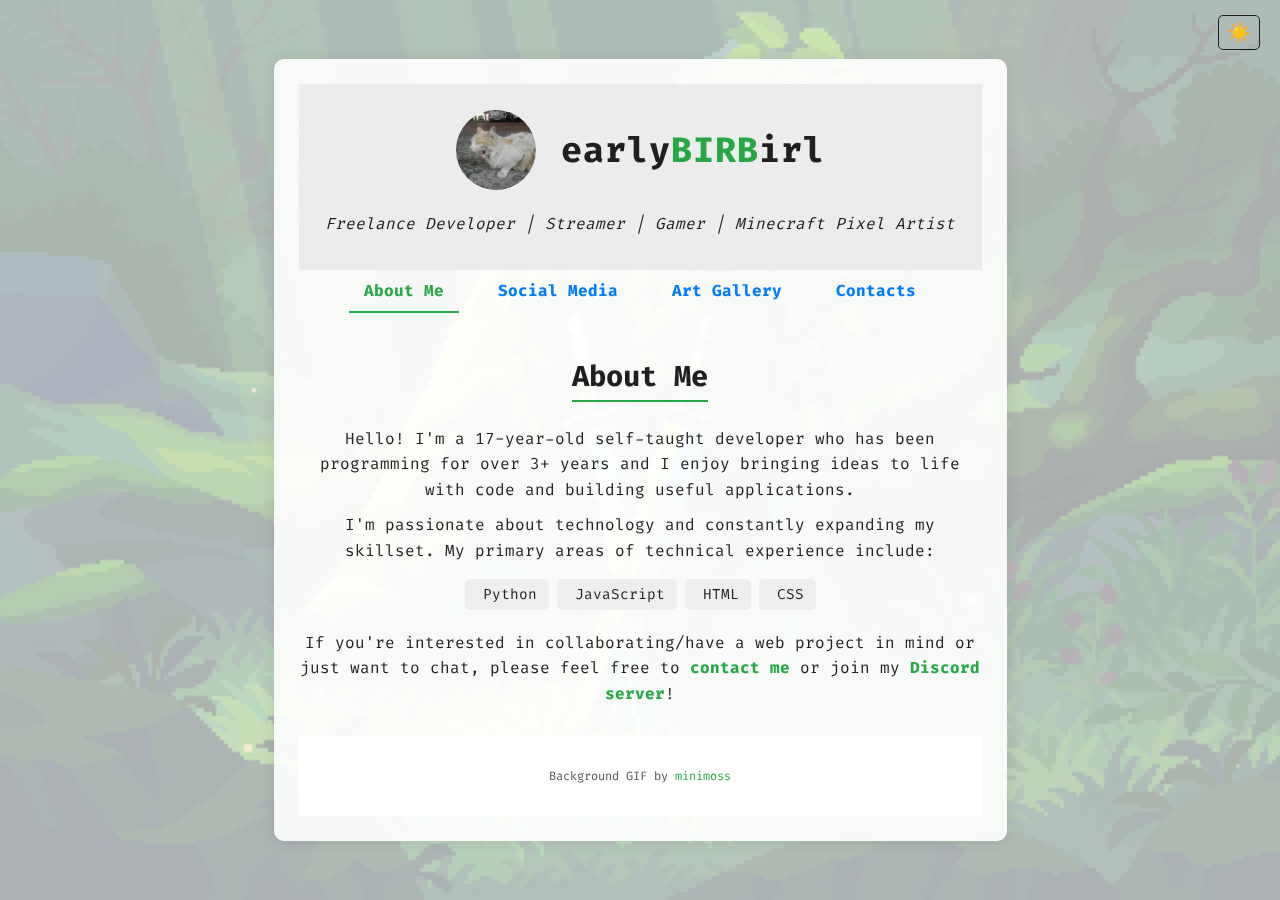
<file: index.html>
<!DOCTYPE html>
<html lang="en">
<head>
    <meta charset="UTF-8">
    <meta name="viewport" content="width=device-width, initial-scale=1.0">
    <title>earlyBIRBirl</title>
    <link rel="icon" href="assets/images/profile.webp" type="image/png">

    <meta name="description" content="Personal site of earlyBIRBirl - Developer, Streamer, Minecraft Artist.">

    <link rel="stylesheet" href="assets/fonts/font-awesome/style.css">
    <link rel="stylesheet" href="css/style.css">
</head>
<body>

    <div class="background-video">
        <video autoplay loop muted playsinline>
            <source src="assets/background/background.webm" type="video/webm">
            Your browser does not support the video tag.
        </video>
        <div class="background-overlay"></div>
    </div>

    <main class="container">

        <header>
            <div class="header-content">
                <img src="assets/images/profile.webp" alt="Profile Image of earlyBIRBirl">
                <h1>
                    early<span class="birb-green">BIRB</span>irl
                </h1>
            </div>
            <button id="theme-toggle" aria-label="Toggle theme" title="Toggle between light and dark theme">🌙</button>
            <p>
                Freelance Developer | Streamer | Gamer | Minecraft Pixel Artist
            </p>
        </header>

        <nav>
            <a href="#about" class="tab-link active">About Me</a>
            <a href="#socials" class="tab-link">Social Media</a>
            <a href="#gallery" class="tab-link">Art Gallery</a>
            <a href="#contact" class="tab-link">Contacts</a>
        </nav>

        <section id="about" class="section">
            <h2>About Me</h2>
            <p>
                Hello! I'm a 17-year-old self-taught developer who has been programming for over 3+ years and I enjoy bringing ideas to life with code and building useful applications.
                </p>
            <p>
                I'm passionate about technology and constantly expanding my skillset. My primary areas of technical experience include:
                </p>

            <ul class="skills-list">
                <li><i class="icon-py"></i>Python</li>
                <li><i class="icon-js"></i>JavaScript</li>
                <li><i class="icon-html"></i>HTML</li>
                <li><i class="icon-css"></i>CSS</li>
                </ul>
            <p>
                If you're interested in collaborating/have a web project in mind or just want to chat, please feel free to <a href="#contact" class="tab-link">contact me</a> or join my <a href="#socials" class="tab-link"> Discord server</a>!
                </p>
        </section>

        <section id="socials" class="section">
          <h2>Social Media</h2>
          <div class="blocks-container">
            <a href="https://www.youtube.com/@earlybirbirl" target="_blank" class="block" rel="noopener noreferrer">
              <i class="icon-youtube"></i>
              <span>YouTube</span>
            </a>
            <a href="https://www.twitch.tv/earlybirbirl" target="_blank" class="block" rel="noopener noreferrer">
              <i class="icon-twitch"></i>
              <span>Twitch</span>
            </a>
            <a href="https://www.github.com/earlyBIRBirl" target="_blank" class="block" rel="noopener noreferrer">
              <i class="icon-github"></i>
              <span>GitHub</span>
            </a>
            <a href="https://discord.gg/5MpzkW7JWU" target="_blank" class="block" rel="noopener noreferrer">
              <img src="assets/images/discord_icon.webp" alt="Discord Server Icon" class="social-icon">
              <span>Discord Server</span>
            </a>
          </div>
          <div id="twitch-embed-container" style="display: none; margin-top: 15px;">
            <div class="twitch-embed-wrapper">
              <iframe
                src="https://player.twitch.tv/?channel=earlybirbirl&parent=earlybirbirl.github.io&parent=localhost"
                frameborder="0"
                scrolling="no"
                allowfullscreen="true">
              </iframe>
            </div>
          </div>
        </section>

        <section id="gallery" class="section">
            <h2>Artwork Gallery</h2>
            <div class="gallery">
                <img
                    src="assets/art/yagami.webp"
                    alt="Light Yagami"
                    data-lightbox="art-gallery"
                    data-caption="Light Yagami"
                    loading="lazy"
                />
                <img
                    src="assets/art/eren.webp"
                    alt="Eren Yaeger"
                    data-lightbox="art-gallery"
                    data-caption="Eren Yaeger"
                    loading="lazy"
                />
                <img
                    src="assets/art/luffy.webp"
                    alt="Monkey D. Luffy"
                    data-lightbox="art-gallery"
                    data-caption="Monkey D. Luffy"
                    loading="lazy"
                />
                <img
                    src="assets/art/gon.webp"
                    alt="Gon Freecss"
                    data-lightbox="art-gallery"
                    data-caption="Gon Freecss"
                    loading="lazy"
                />
                <img
                    src="assets/art/nezuko.webp"
                    alt="Nezuko Kamado"
                    data-lightbox="art-gallery"
                    data-caption="Nezuko Kamado"
                    loading="lazy"
                />
            </div>
        </section>

        <section id="contact" class="section">
            <h2>Contact Me</h2>
            <div class="blocks-container">
                <a href="mailto:earlybirdirl@gmail.com" class="block">
                    <i class="icon-mail"></i>
                    <span>Email: earlybirdirl@gmail.com</span>
                </a>
                <div
                    class="block"
                    id="discord-copy"
                    style="cursor: pointer;"
                    title="Click to copy Discord!"
                >
                    <i class="icon-discord"></i>
                    <span>Discord: earlybirbirl</span>
                </div>
            </div>
        </section>

        <footer>
            <div class="credit">
                <p>
                    Background GIF by
                    <a href="https://deviantart.com/minimoss" target="_blank" rel="noopener noreferrer">minimoss</a>
                </p>
            </div>
        </footer>
    </main>

    <div id="copy-toast">Copied Discord: earlybirbirl</div>

    <script src="js/script.js" defer></script>

    </body>
</html>
</file>
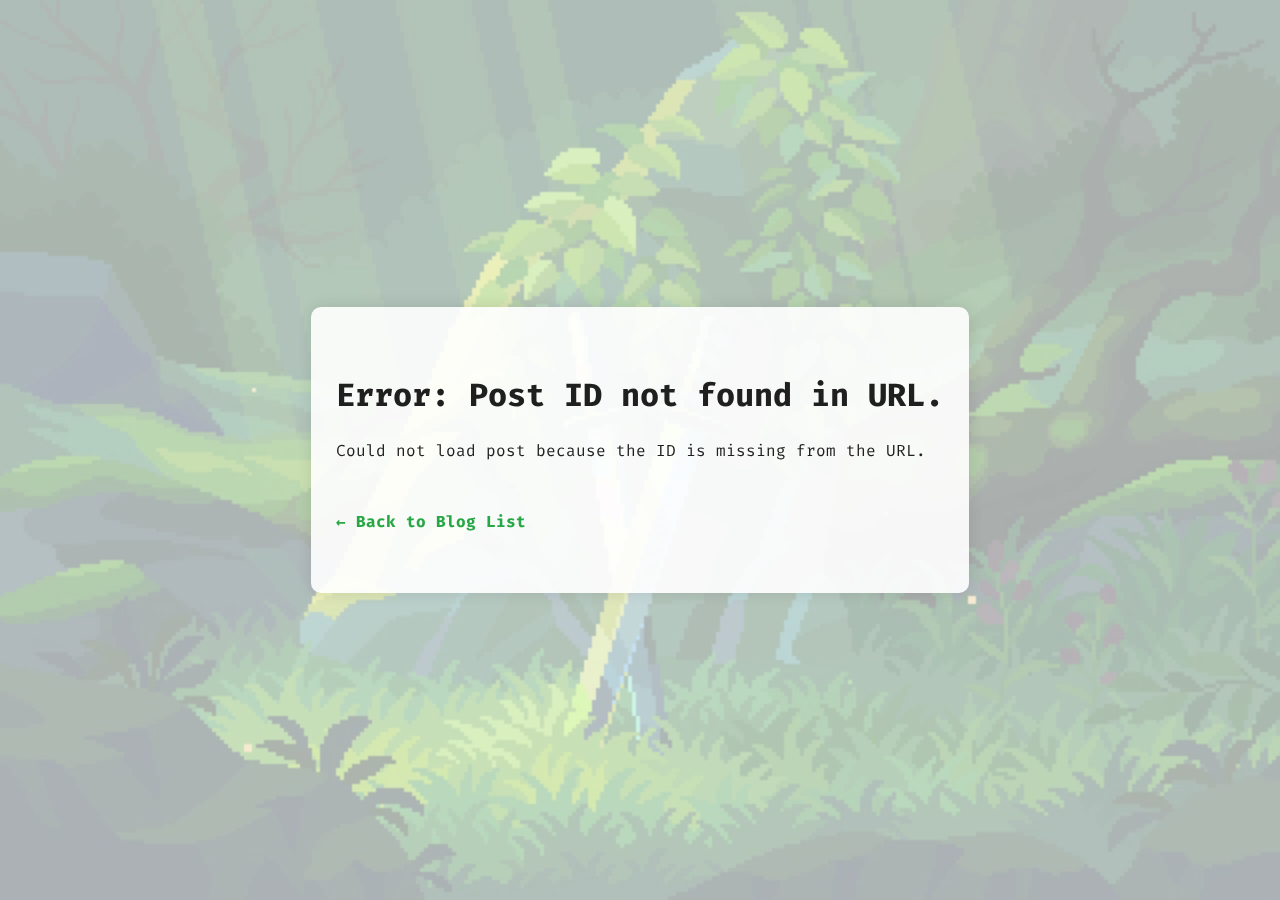
<file: post.html>
<!doctype html>
<html lang="en">
<head>
    <meta charset="UTF-8">
    <meta name="viewport" content="width=device-width, initial-scale=1.0">
    <title>Blog Post - earlyBIRBirl</title>
    <link rel="icon" href="assets/images/profile.webp" type="image/png">
    <meta name="description" content="Blog post from earlyBIRBirl's personal site.">
    <link rel="stylesheet" href="assets/fonts/font-awesome/style.css">
     <link rel="stylesheet" href="css/style.css">
    <style>
        /* Add some basic padding/margin for the article */
        #single-post-content {
            padding: 20px 0;
            max-width: 800px;
            margin: 0 auto;
        }
        #post-body {
            line-height: 1.7;
            margin-top: 15px;
        }
        #post-date {
            color: var(--credit-color);
            font-size: 0.9em;
            margin-bottom: 10px;
            font-style: italic;
        }
        .back-link {
             display: inline-block;
             margin-top: 30px;
             color: var(--primary-color);
             text-decoration: none;
             font-weight: bold;
        }
        .back-link:hover {
             text-decoration: underline;
        }
        /* Basic loading indicator */
        .loading-placeholder {
             color: var(--text-color);
             text-align: center;
             padding: 50px 0;
        }
    </style>
</head>
<body>
    <div class="background-video">
        <video autoplay loop muted playsinline>
            <source src="assets/background/background.webm" type="video/webm">
            Your browser does not support the video tag.
        </video>
        <div class="background-overlay"></div>
    </div>
    <main class="container"> <article id="single-post-content">
            <h1 id="post-title"><p class="loading-placeholder">Loading Post...</p></h1>
            <p id="post-date"></p>
            <div id="post-body">
                 </div>

            <p><a href="/#blog" class="back-link">&larr; Back to Blog List</a></p>
        </article>
    </main>

    <script src="js/post-script.js" defer></script>
</body>
</html>
</file>
<file: assets/fonts/font-awesome/style.css>
@font-face {
  font-family: 'Icons';
  src:  url('fonts/Icons.eot?v9mied');
  src:  url('fonts/Icons.eot?v9mied#iefix') format('embedded-opentype'),
    url('fonts/Icons.ttf?v9mied') format('truetype'),
    url('fonts/Icons.woff?v9mied') format('woff'),
    url('fonts/Icons.svg?v9mied#Icons') format('svg');
  font-weight: normal;
  font-style: normal;
  font-display: block;
}

[class^="icon-"], [class*=" icon-"] {
  /* use !important to prevent issues with browser extensions that change fonts */
  font-family: 'Icons' !important;
  speak: never;
  font-style: normal;
  font-weight: normal;
  font-variant: normal;
  text-transform: none;
  line-height: 1;

  /* Better Font Rendering =========== */
  -webkit-font-smoothing: antialiased;
  -moz-osx-font-smoothing: grayscale;
}

.icon-discord:before {
  content: "\e900";
}
.icon-github:before {
  content: "\e901";
}
.icon-mail:before {
  content: "\e902";
}
.icon-twitch:before {
  content: "\e903";
}
.icon-youtube:before {
  content: "\e904";
}
</file>
<file: css/style.css>
/* -------------------------------------------------- */
/* Root Variables (Theme Variables)                 */
/* -------------------------------------------------- */
:root {
    --primary-color: #28a745;
    --text-color: #e0e0e0;
    --body-overlay-color: rgba(0, 0, 0, 0.85);
    --background-container: rgba(24, 24, 24, 0.9);
    --background-header: rgba(30, 30, 30, 0.95);
    --background-block: #282828;
    --background-block-hover: #383838;
    --nav-link-color: #61dafb;
    --shadow-color: rgba(0, 255, 0, 0.2);
    --credit-color: #aaa;
    --lightbox-bg: rgba(0, 0, 0, 0.85);
    --lightbox-content-text: white;
    --lightbox-shadow: rgba(255, 255, 255, 0.5);
    --theme-transition-duration: 0.3s
}

/* -------------------------------------------------- */
/* Global Styles                                      */
/* -------------------------------------------------- */
body {
    font-family: 'Fira Code',monospace;
    margin: 0;
    padding: 0;
    justify-content: center;
    align-items: center;
    min-height: 100vh;
    transition: color var(--theme-transition-duration) ease;
    color: var(--text-color);
    display: flex;
}

body.light-mode {
    --text-color: #1f1f1f;
    --body-overlay-color: rgba(244, 244, 244, 0.85);
    --background-container: rgba(255, 255, 255, 0.9);
    --background-header: rgba(235, 235, 235, 0.95);
    --background-block: #eeeeee;
    --background-block-hover: #dcdcdc;
    --nav-link-color: #007bff;
    --shadow-color: rgba(0, 0, 0, 0.1);
    --credit-color: #555
}

.birb-green {
    color: var(--primary-color);
}

/* -------------------------------------------------- */
/* Font    Styles                                     */
/* -------------------------------------------------- */
@font-face {
  font-display: swap;
  font-family: 'Fira Code';
  font-style: normal;
  font-weight: 400;
  src: url('../assets/fonts/fira-code/FiraCode-Regular.woff2') format('woff2');
}

@font-face {
  font-display: swap;
  font-family: 'Fira Code';
  font-style: normal;
  font-weight: 700;
  src: url('../assets/fonts/fira-code/FiraCode-Bold.woff2') format('woff2');
}

/* -------------------------------------------------- */
/* Typography                                         */
/* -------------------------------------------------- */
.section h2 {
    font-size: 1.8em;
    border-bottom: 2px solid var(--primary-color);
    display: inline-block;
    padding-bottom: 5px;
    color: var(--text-color);
}

header h1 {
    margin-left: 10px;
    font-size: 2.2em;
    letter-spacing: 1px
}

header p {
    font-size: 1em;
    font-style: italic
}

#copy-toast,.section p a,nav a {
    font-weight: 700
}

#lightbox-caption {
    margin-top: 10px;
    font-size: 1.1em;
    color: var(--lightbox-content-text);
    text-align: center;
    transition: color var(--theme-transition-duration) ease;
}

.credit {
    font-size: 12px;
    color: var(--credit-color);
    transition: color var(--theme-transition-duration) ease
}

/* -------------------------------------------------- */
/* Layout                                             */
/* -------------------------------------------------- */
body,nav {
    display: flex
}

#lightbox,.background-overlay,.background-video {
    top: 0;
    left: 0;
    width: 100%;
    height: 100%
}

#copy-toast,#lightbox {
    position: fixed;
    opacity: 0
}

#lightbox-content {
    max-width: 90%;
    max-height: 90%;
    display: flex;
    flex-direction: column;
    align-items: center
}

.blocks-container {
    display: flex;
    flex-wrap: wrap;
    justify-content: center;
    gap: 15px
}

#about {
    display: block;
    opacity: 1;
}

/* -------------------------------------------------- */
/* Navigation                                         */
/* -------------------------------------------------- */
nav {
    justify-content: center;
    margin-bottom: 20px
}

nav a {
    margin: 0 12px;
    color: var(--nav-link-color);
    padding: 10px 15px;
    border-bottom: 2px solid transparent;
    transition: color .3s,border-color .3s;
    text-decoration: none;
}

nav a.active,nav a:hover {
    border-bottom-color: var(--primary-color);
    color: var(--primary-color);
}

/* -------------------------------------------------- */
/* Header                                             */
/* -------------------------------------------------- */
header {
    background-color: var(--background-header);
    padding: 20px;
    width: 100%;
    box-sizing: border-box;
    transition: background-color var(--theme-transition-duration) ease;
    text-align: center;
}

body.light-mode header {
    color: var(--text-color)
}

body:not(.light-mode) header {
    color: #e0e0e0
}

.header-content {
    display: flex;
    align-items: center;
    justify-content: center;
    gap: 15px;
    margin-bottom: 15px
}

header img {
    width: 80px;
    height: 80px;
    border-radius: 50%
}

/* -------------------------------------------------- */
/* Skills                                             */
/* -------------------------------------------------- */
.skills-list {
  list-style: none;
  padding: 0;
  margin-top: 15px;
  margin-bottom: 20px;
  display: flex;
  flex-wrap: wrap;
  justify-content: center;
  gap: 8px;
}

.skills-list li {
  background-color: var(--background-block);
  color: var(--text-color);
  padding: 6px 12px;
  margin: 0;
  border-radius: 5px;
  font-size: 0.9em;
  transition: background-color var(--theme-transition-duration) ease, color var(--theme-transition-duration) ease;
  display: inline-flex;
  align-items: center;
  gap: 6px;
}

.skills-list li i {
  color: var(--primary-color);
  font-size: 1.1em;
}

.skills-list li:hover {
  background-color: var(--background-block-hover);
  transform: translateY(-1px);
}

/* -------------------------------------------------- */
/* Container                                          */
/* -------------------------------------------------- */
.container {
    padding: 25px;
    max-width: 683px;
    border-radius: 10px;
    box-shadow: 0 0 15px var(--shadow-color);
    transition: background-color var(--theme-transition-duration) ease,box-shadow var(--theme-transition-duration) ease;
    background-color: var(--background-container);
}

/* -------------------------------------------------- */
/* Sections                                           */
/* -------------------------------------------------- */
.section {
    margin-bottom: 30px;
    opacity: 0;
    transition: opacity 0.9s ease-in-out;
    text-align: center;
}

.section p {
    max-width: 683px;
    margin: 0 auto 10px;
    line-height: 1.6
}

.section p a {
    transition: color .3s;
    color: var(--primary-color);
    font-weight: 700;
    text-decoration: none;
}

.section p a:hover {
    text-shadow: 0 0 5px var(--primary-color),0 0 10px var(--primary-color);
    text-decoration: underline
}

/* -------------------------------------------------- */
/* Blocks                                             */
/* -------------------------------------------------- */
.block {
    padding: 12px 18px;
    min-width: 120px;
    max-width: 100%;
    width: fit-content;
    transition: background-color .3s ease,transform .5s ease-in-out,color var(--theme-transition-duration) ease;
    text-align: center;
    color: var(--text-color);
    text-decoration: none;
    border-radius: 8px;
    background-color: var(--background-block);
}

.block span {
    display: block;
    word-break: break-word
}

.block:hover {
    background-color: var(--background-block-hover);
    transform: translateY(-4px)
}

.block i {
    font-size: 28px;
    margin-bottom: 8px;
    color: var(--primary-color);
}

.social-icon {
    width: 30px;
    height: 30px;
    margin-right: 1px;
    vertical-align: middle;
    display: inline-block;
}


/* -------------------------------------------------- */
/* Gallery                                            */
/* -------------------------------------------------- */
.gallery {
    display: grid;
    grid-template-columns: repeat(auto-fill,minmax(150px,1fr));
    gap: 15px;
    padding: 10px
}

.gallery img {
    width: 100%;
    transition: transform .3s;
    border-radius: 8px;
}

.gallery img:hover {
    transform: scale(1.05)
}

/* -------------------------------------------------- */
/* Footer                                             */
/* -------------------------------------------------- */
footer {
    padding: 20px;
    transition: background-color var(--theme-transition-duration) ease,color var(--theme-transition-duration) ease;
    text-align: center;
    background-color: var(--background-container);
    color: var(--text-color);
}

.credit a {
    color: var(--primary-color);
    text-decoration: none;
}

.credit a:hover {
    text-shadow: 0 0 5px var(--primary-color),0 0 10px var(--primary-color);
    text-decoration: underline
}

/* -------------------------------------------------- */
/* Media Queries                                      */
/* -------------------------------------------------- */
@media (max-width: 600px) {
    nav {
        flex-direction:column;
        align-items: center;
        padding: 0 15px
    }

    nav a {
        margin: 5px 0
    }

    .block {
        width: 80%
    }

    .container {
        padding: 15px;
        width: 80%
    }

    .header-content {
        flex-direction: column;
        text-align: center
    }

    header {
        padding-top: 10px;
        padding-bottom: 10px
    }

    header img {
        width: 60px;
        height: 60px
    }

    .section h2,header h1 {
        font-size: 1.5em
    }

    .gallery {
        grid-template-columns: 1fr;
        gap: 10px
    }

    .section {
        padding-top: 5px;
        padding-bottom: 5px;
        margin-bottom: 5px
    }

    .section p {
        font-size: .95em
    }

    .skills-list li {
      font-size: 0.85em;
      padding: 5px 10px;
    }
}

/* -------------------------------------------------- */
/* Copy Toast                                         */
/* -------------------------------------------------- */
#copy-toast {
    bottom: 30px;
    left: 50%;
    transform: translateX(-50%);
    background-color: var(--primary-color);
    color: #fff;
    padding: 10px 20px;
    transition: opacity .4s ease,background-color var(--theme-transition-duration) ease;
    z-index: 9999;
    pointer-events: none;
    opacity: 0; /* Initial state */
}

#copy-toast.show {
    opacity: 1;
    pointer-events: auto
}

/* -------------------------------------------------- */
/* Lightbox                                           */
/* -------------------------------------------------- */
#lightbox {
    justify-content: center;
    align-items: center;
    z-index: 1000;
    visibility: hidden;
    background-color: var(--lightbox-bg);
    transition: opacity .4s ease,visibility 0s linear .4s,background-color var(--theme-transition-duration) ease;
    position: fixed;
    display: flex;
}

#lightbox.show {
    opacity: 1;
    visibility: visible;
    transition: opacity .4s;
}

#lightbox-img {
    max-width: 100%;
    max-height: 80vh;
    box-shadow: 0 0 10px var(--lightbox-shadow);
    transition: box-shadow var(--theme-transition-duration) ease;
    border-radius: 8px;
}

#lightbox-close {
    top: 20px;
    right: 20px;
    font-size: 24px;
    opacity: .7;
    transition: opacity .3s ease,color var(--theme-transition-duration) ease;
    cursor: pointer;
    position: absolute;
    color: var(--lightbox-content-text);
}

#lightbox-close:hover {
    opacity: 1
}

/* -------------------------------------------------- */
/* Theme Toggle                                       */
/* -------------------------------------------------- */
#theme-toggle {
    top: 15px;
    right: 20px;
    background: 0 0;
    border: 1px solid var(--text-color);
    color: var(--text-color);
    font-size: 1.2em;
    padding: 5px 8px;
    border-radius: 5px;
    transition: color var(--theme-transition-duration) ease,border-color var(--theme-transition-duration) ease;
    cursor: pointer;
    position: absolute;
}

#theme-toggle:hover {
    opacity: .8
}

/* -------------------------------------------------- */
/* Background Video & Overlay                         */
/* -------------------------------------------------- */
.background-video {
    position: fixed;
    overflow: hidden;
    z-index: -1
}

.background-video video {
    min-width: 100%;
    min-height: 100%;
    object-fit: cover
}

.background-overlay {
    position: absolute;
    background: linear-gradient(to bottom,var(--body-overlay-color),var(--body-overlay-color));
    opacity: .8;
    pointer-events: none
}

/* -------------------------------------------------- */
/* Focus Style                                        */
/* -------------------------------------------------- */
:focus {
    outline: 2px solid var(--primary-color);
    outline-offset: 2px
}

/* -------------------------------------------------- */
/* Twitch Embed Style                                 */
/* -------------------------------------------------- */
.twitch-embed-wrapper {
  position: relative;
  width: 100%;
  padding-bottom: 56.25%;
  overflow: hidden;
}

.twitch-embed-wrapper iframe {
  position: absolute;
  top: 0;
  left: 0;
  width: 100%;
  height: 100%;
}
</file>
